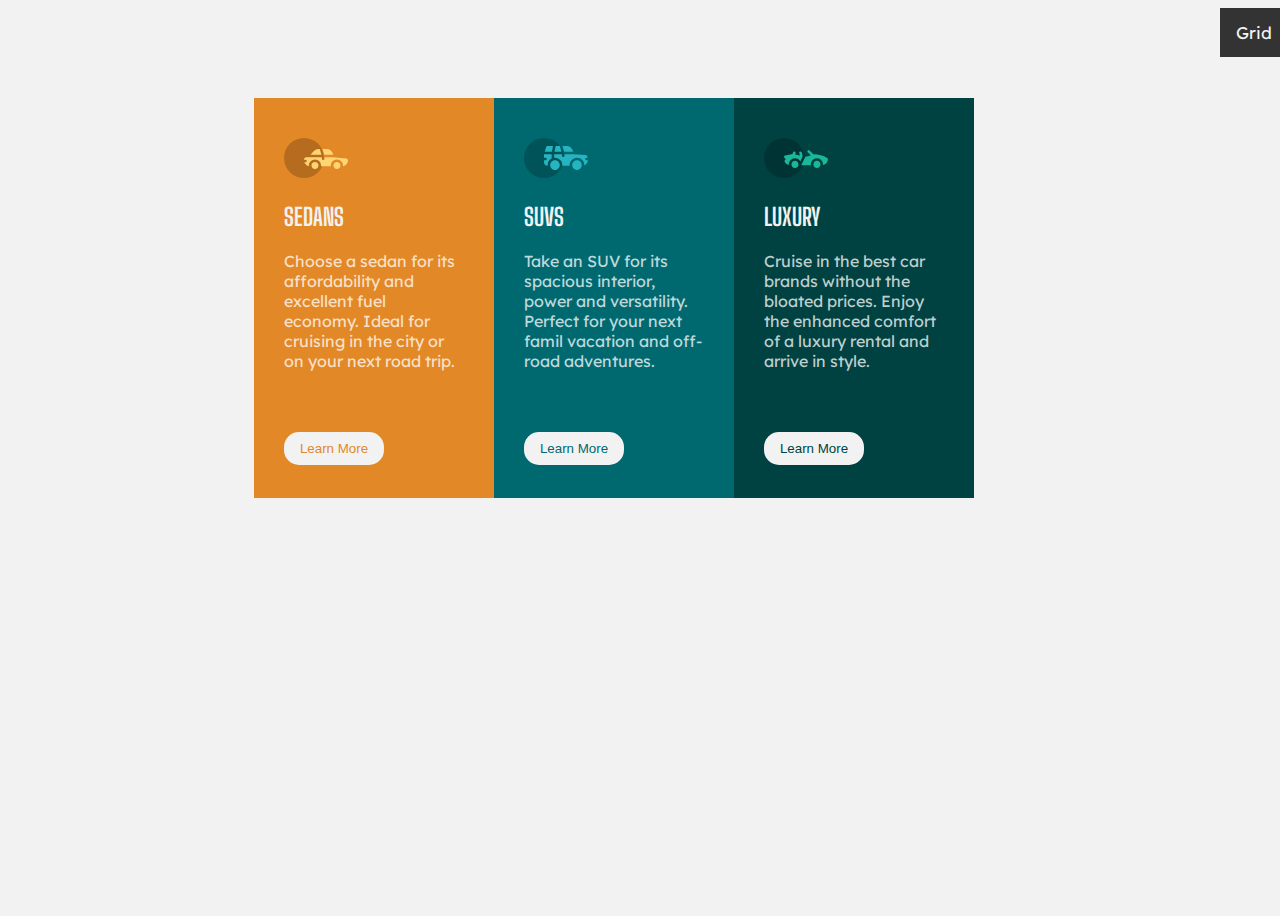
<file: index.html>
<!DOCTYPE html>
<html lang="en">
<head>
    <meta charset="UTF-8">
    <meta http-equiv="X-UA-Compatible" content="IE=edge">
    <meta name="viewport" content="width=device-width, initial-scale=1.0">
    <link rel="stylesheet" href="style.css">
    <link href="https://fonts.googleapis.com/css2?family=Big+Shoulders+Display:wght@700&family=Lexend+Deca&display=swap" rel="stylesheet">
    <title>CSS FlexBox and Grid Layout</title>
</head>
<body>
    <header>
        <nav class="top-nav">
            <!-- <a class="active" href="#">Home</a> -->
            <a href="grid.html">Grid</a>
        </nav>
    </header>
    <main>
        <div class="flexbox-container">
            <div class="flexbox-item flexbox-item-1">
                <img class="image" src="./icon-sedans.svg" alt="">
                <h2>SEDANS</h2>
                <p>Choose a sedan for its affordability and excellent fuel economy. Ideal for cruising in the city or on your next road trip.</p>
                <div class="Learn-More">
                    <button class="button1">Learn More</button>
                </div>
            </div>
            <div class="flexbox-item flexbox-item-2">
                <img class="image" src="./icon-suvs.svg" alt="">
                <h2>SUVS</h2>
                <p>Take an SUV for its spacious interior, power and versatility. Perfect for your next famil vacation and off-road adventures.</p>
                <div class="Learn-More">
                    <button class="button2">Learn More</button>
                </div>
            </div>
            <div class="flexbox-item flexbox-item-3">
                <img class="image" src="./icon-luxury.svg" alt="">
                <h2>LUXURY</h2>
                <p>Cruise in the best car brands without the bloated prices. Enjoy the enhanced comfort of a luxury rental and arrive in style.</p>
                <div class="Learn-More">
                    <button class="button3">Learn More</button>
                </div>
            </div>
        </div>
    </main>
    
</body>
</html>
</file>
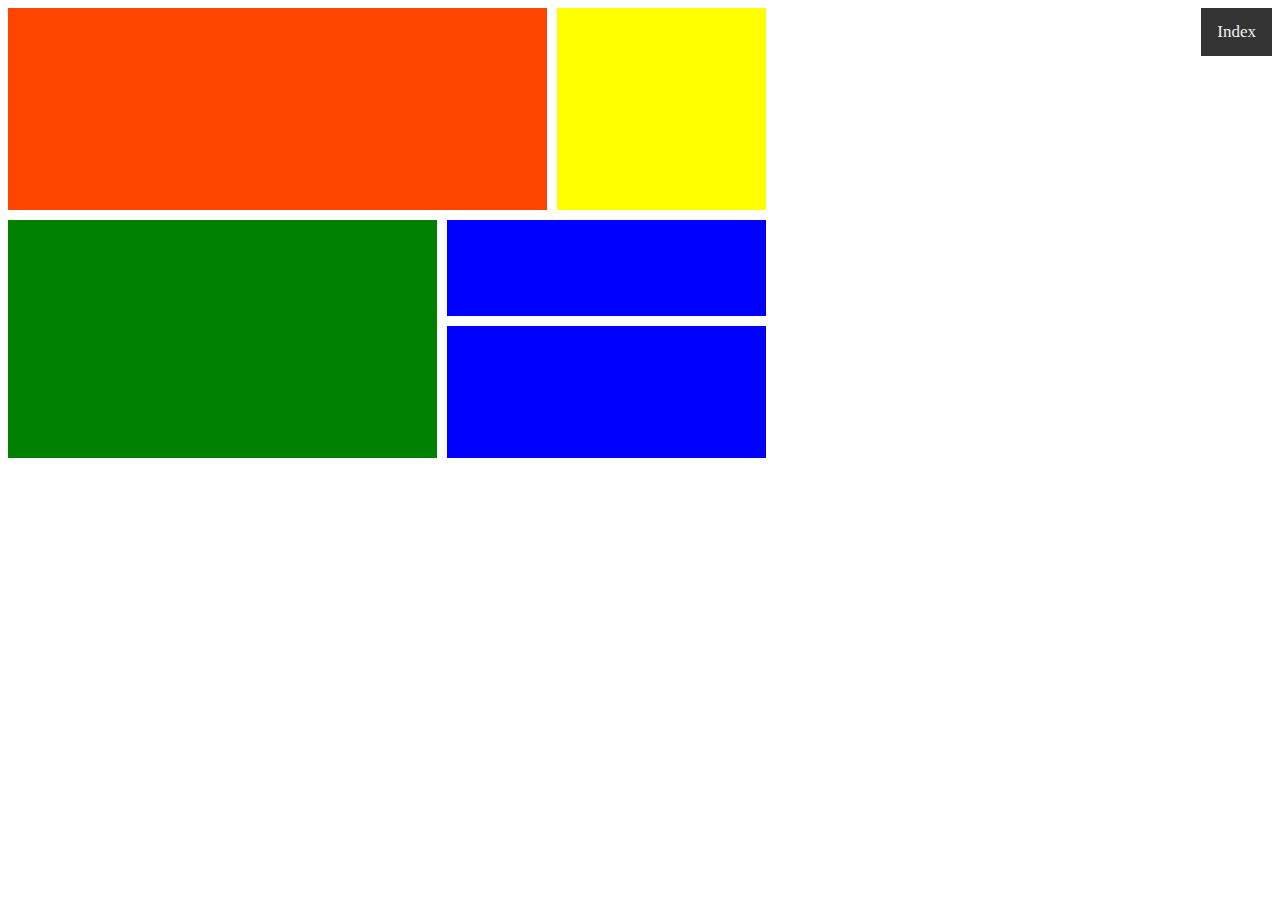
<file: grid.html>
<!DOCTYPE html>
<html lang="en">
<head>
    <meta charset="UTF-8">
    <meta http-equiv="X-UA-Compatible" content="IE=edge">
    <meta name="viewport" content="width=device-width, initial-scale=1.0">
    <link rel="stylesheet" href="style2.css">
    <title>Document</title>
</head>
<body>
    <header>
        <nav class="top-nav">
            <a href="index.html">Index</a>
        </nav>
    </header>
    <main>
        <div class="grid-div">
            <div class="grid-container">
                <div class="grid-item grid-item-1"></div>
                <div class="grid-item grid-item-2"></div>
                <div class="grid-item grid-item-3"></div>
                <div class="grid-item grid-item-4"></div>
                <div class="grid-item grid-item-5"></div>
            </div>
        </div>
    </main>
    <footer>

    </footer>
</body>
</html>
</file>
<file: style.css>
@import url('https://fonts.google.com/specimen/Big+Shoulders+Display');
@import url('https://fonts.google.com/specimen/Lexend+Deca');
body{

    align-items: center;
    justify-content: center;
    height: 100vh;
    width: 100%;
    background-color: hsl(0, 0%, 95%);
}
.flexbox-container{
    display: flex;
    flex-direction: row;
    background-color: hsl(0, 0%, 95%);
    justify-content: center;
    align-items: center;
    padding: 90px;
}
.flexbox-item{
    width: 240px;
    margin: 0px;
}
.flexbox-item-1{
    min-height: 400px;
    background-color: hsl(31, 77%, 52%);
}
.flexbox-item-2{
    min-height: 400px;
    background-color: hsl(184, 100%, 22%);
}
.flexbox-item-3{
    min-height: 400px;
    background-color: hsl(179, 100%, 13%);
}
.image{
    padding-top: 40px;
    padding-left: 30px;
}

h2{
    font-weight: 700;
    color: hsl(0, 0%, 95%); 
    padding-left: 30px;
    font-family: 'Big Shoulders Display', sans-serif;
}
p{
    padding-left: 30px;
    padding-right: 30px;
    font-weight: 400;
    color: hsla(0, 0%, 100%, 0.75);
    font-family: 'Lexend Deca', sans-serif;
}
.Learn-More{
    padding-left: 30px;
    padding-top: 45px;
}
button{
    border-radius: 15px;
    height: 33px;
    width: 100px;
    background-color: hsl(0, 0%, 95%);
    border: none;
    cursor: pointer;
}
.button1{
    color: hsl(31, 77%, 52%);
}
.button1:focus{
    background-color: hsl(31, 77%, 52%);
    border: white solid 1px;
    color: white;
}
.button2{
    color: hsl(184, 100%, 22%);
}
.button2:focus{
    background-color: hsl(184, 100%, 22%);
    border: white solid 1px;
    color: white;
}
.button3{
    color: hsl(179, 100%, 13%);
}
.button3:focus{
    background-color: hsl(179, 100%, 13%);
    border: white solid 1px;
    color: white;
}
.top-nav{
    height: fit-content;
    width: fit-content;
    float: right;
    overflow: hidden;
    background-color: #333;
}
.top-nav a{
    float: left;
    color: #f2f2f2;
    text-align: center;
    padding: 14px 16px;
    text-decoration: none;
    font-size: 17px;
    font-family: 'Lexend Deca';
  }
.top-nav a:hover{
    background-color: #ddd;
    color: black;
}
@media only screen and (max-width: 600px) {
    body {
        display: inline;
        width: 400px;
    }
    .flexbox-container{
        display: block;
    }
  }
</file>
<file: style2.css>
@import url('https://fonts.google.com/specimen/Big+Shoulders+Display');
.grid-container{
    display: grid;
    width: 60%;
    height: 450px;
    row-gap: 10px;
    column-gap: 10px;
    grid-template-areas: 
    'a a a a a b b'
    'a a a a a b b'
    'a a a a a b b'
    'a a a a a b b'
    'a a a a a b b'
    'a a a a a b b'
    'c c c c d d d'
    'c c c c d d d'
    'c c c c d d d'
    'c c c c e e e'
    'c c c c e e e'
    'c c c c e e e'
    'c c c c e e e'; 
}
.top-nav{
    height: fit-content;
    width: fit-content;
    float: right;
    overflow: hidden;
    background-color: #333;
    /* padding-right: 30px; */
    /* padding-left: 30px; */
    /* color: black; */
}
.top-nav a{
    float: left;
    color: #f2f2f2;
    text-align: center;
    padding: 14px 16px;
    text-decoration: none;
    font-size: 17px;
    /* padding-right: 30px; */
    font-family: 'Lexend Deca';
}
.top-nav a:hover{
    background-color: #ddd;
    color: black;
}
.grid-div{
    /* background-color: black; */
    width: 100%;
    height: 100vh;
}
.grid-item-1{
    background-color: orangered;
    grid-area: a;
}
.grid-item-2{
    background-color: yellow;
    grid-area: b;
}
.grid-item-3{
    background-color: green;
    grid-area: c;
}
.grid-item-4{
    background-color: blue;
    grid-area: d;
}
.grid-item-5{
    background-color: blue;
    grid-area: e;
}
.grid-div{
    text-align: center;
}
@media only screen and (max-width: 600px) {
    /* body { */
        /* display: inline; */
        /* width: 400px; */
    /* } */
    .grid-container{
        width: 100%;
        height: 30vh;
    }
  }
</file>
